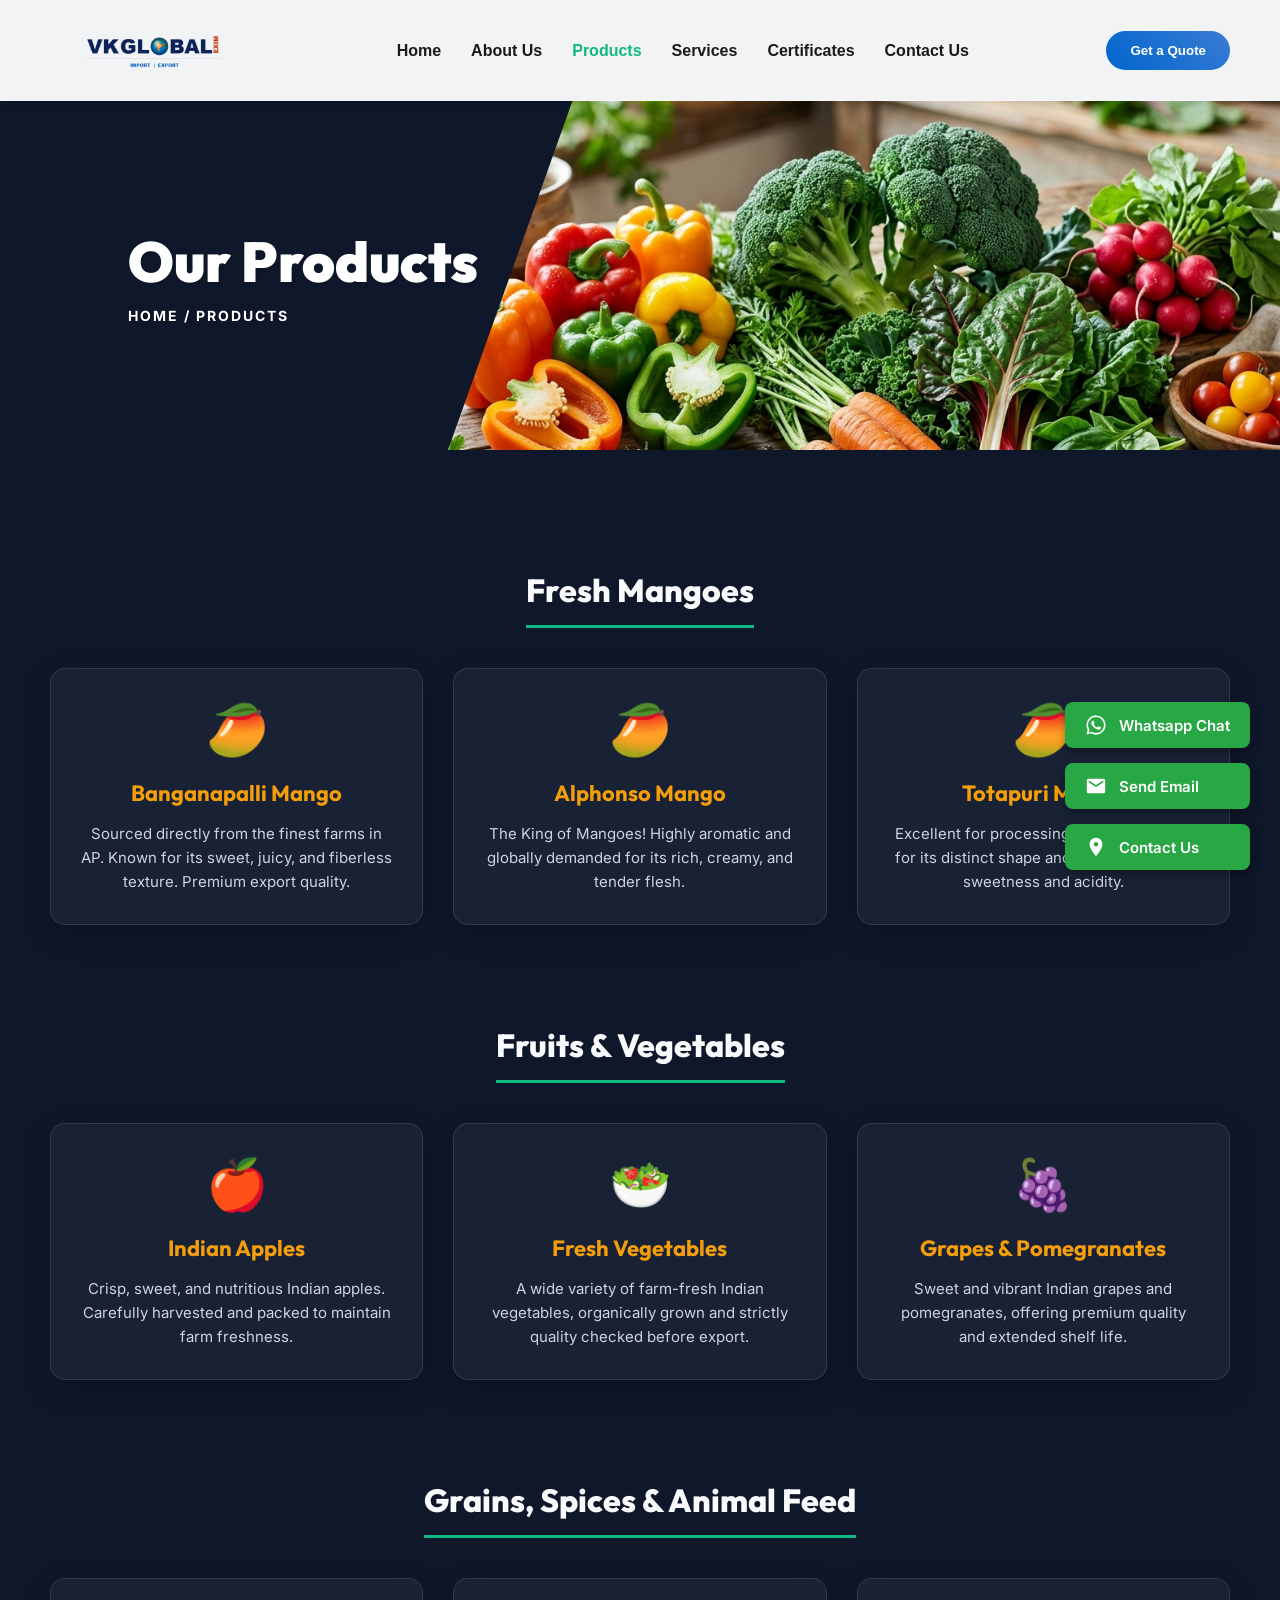
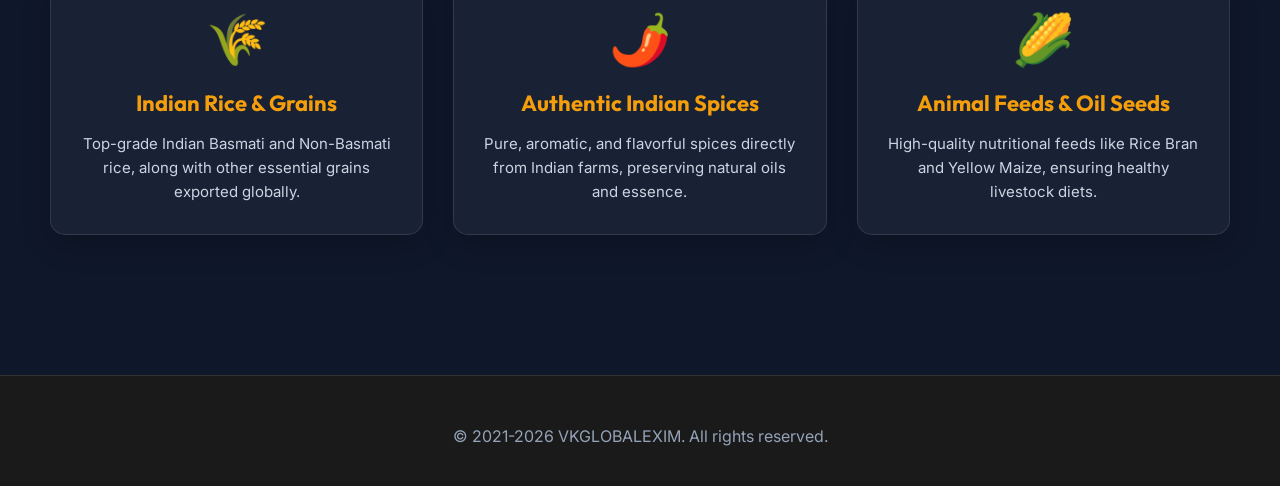
<file: products.html>
<!DOCTYPE html>
<html lang="en">
<head>
    <meta charset="UTF-8">
    <meta name="viewport" content="width=device-width, initial-scale=1.0">
    <meta name="description" content="Explore our premium products: Indian Mangoes, Fresh Fruits, Vegetables, and Spices. Top mango exporters from India to Canada and worldwide.">
    <meta name="keywords" content="Mango Exporters from India to Canada, Fresh Mangoes India, Banganapalli Mangoes Export, Indian Agricultural Products, VK GLOBAL EXIM, Fruit Exporters India">
    <title>Our Products | Mango Exporters from India to Canada | VK GLOBAL EXIM</title>
    <link href="https://fonts.googleapis.com/css2?family=Outfit:wght@500;700;800&family=Inter:wght@400;600&display=swap" rel="stylesheet">
    <link rel="stylesheet" href="style.css">
    <style>
        /* Navbar Styles */
        .navbar {
            position: fixed;
            top: 0;
            width: 100%;
            padding: 10px 50px;
            display: flex;
            justify-content: space-between;
            align-items: center;
            background: rgba(255, 255, 255, 0.95);
            box-shadow: 0 2px 10px rgba(0,0,0,0.1);
            z-index: 1000;
        }
        .logo-link {
            display: flex;
            align-items: center;
            text-decoration: none;
        }
        .logo-img {
            height: 80px; 
            object-fit: contain;
        }
        .nav-links {
            display: flex;
            list-style: none;
            gap: 30px;
            margin: 0;
            padding: 0;
        }
        .nav-links a {
            color: #1a1a1a;
            text-decoration: none;
            font-size: 16px;
            font-weight: 700;
            font-family: 'Montserrat', sans-serif;
            transition: color 0.3s ease;
        }
        .nav-links a:hover {
            color: #0066cc;
        }
        .cta-btn {
            padding: 12px 24px;
            border-radius: 30px;
            font-weight: 700;
            cursor: pointer;
            transition: all 0.3s ease;
            border: none;
            font-family: 'Montserrat', sans-serif;
            background: linear-gradient(45deg, #0066cc, #3a7bd5);
            color: white;
        }
        .cta-btn:hover {
            box-shadow: 0 0 15px rgba(0, 102, 204, 0.5);
            transform: translateY(-2px);
        }

        /* Floating Action Menu */
        .floating-action-menu {
            position: fixed;
            bottom: 30px;
            right: 30px;
            display: flex;
            flex-direction: column;
            gap: 15px;
            z-index: 1000;
        }
        .action-button {
            display: flex;
            align-items: center;
            gap: 12px;
            background-color: #28a745;
            color: #ffffff;
            padding: 12px 20px;
            border-radius: 8px;
            text-decoration: none;
            font-weight: 600;
            font-size: 15px;
            box-shadow: 0 4px 10px rgba(0,0,0,0.3);
            transition: all 0.3s ease;
            min-width: 180px;
            justify-content: flex-start;
        }
        .action-button:hover {
            background-color: #218838;
            transform: translateY(-3px);
            box-shadow: 0 6px 15px rgba(0,0,0,0.4);
            color: #ffffff !important;
        }
        .action-button svg {
            fill: #ffffff;
            width: 22px;
            height: 22px;
        }

        .products-section {
            padding: 80px 50px;
            background: var(--bg-color);
        }
        
        .product-card {
            background: rgba(30, 41, 59, 0.7);
            border-radius: 15px;
            padding: 30px;
            box-shadow: 0 10px 30px rgba(0,0,0,0.2);
            text-align: center;
            transition: transform 0.3s ease, box-shadow 0.3s ease, border-color 0.3s ease;
            border: 1px solid rgba(255, 255, 255, 0.1);
        }
        
        .product-card:hover {
            transform: translateY(-10px);
            box-shadow: 0 20px 40px rgba(16, 185, 129, 0.15);
            border-color: rgba(16, 185, 129, 0.4);
        }

        .product-icon {
            font-size: 50px;
            margin-bottom: 20px;
        }

        .product-title {
            color: #f59e0b;
            font-size: 22px;
            font-weight: 700;
            margin-bottom: 15px;
        }

        .product-desc {
            color: #cbd5e1;
            font-size: 15px;
            line-height: 1.6;
        }

        .category-title {
            text-align: center;
            font-size: 32px;
            font-weight: 800;
            color: #f8fafc;
            margin: 40px 0;
            padding-bottom: 15px;
            border-bottom: 3px solid #10b981;
            display: inline-block;
        }
    </style>
</head>
<body style="position: relative; min-height: 100%; top: 0px;">
    
    <nav class="navbar">
        <a href="index.html" class="logo-link">
            <img src="logo.png" alt="VK GLOBAL EXIM Logo" class="logo-img">
        </a>
        <ul class="nav-links">
            <li><a href="index.html">Home</a></li>
            <li><a href="about.html">About Us</a></li>
            <li><a href="products.html" style="color: #10b981;">Products</a></li>
            <li><a href="index.html#services">Services</a></li>
            <li><a href="certificates.html">Certificates</a></li>
            <li><a href="index.html#contact">Contact Us</a></li>
        </ul>
        <button class="cta-btn" onclick="window.location.href='index.html#contact'">Get a Quote</button>
    </nav>

    <!-- Banner -->
    <section style="position: relative; height: 350px; display: flex; align-items: center; overflow: hidden; background-color: #0f172a; margin-top: 100px;">
      <div style="flex: 1; padding-left: 10%; z-index: 2;">
        <h1 style="font-size: 3.5rem; font-weight: 900; color: #ffffff; text-transform: capitalize; margin-bottom: 10px; text-shadow: 1px 1px 3px rgba(0,0,0,0.2);">Our Products</h1>
        <p style="color: #ffffff; font-weight: 700; font-size: 14px; letter-spacing: 2px; text-transform: uppercase; text-shadow: 1px 1px 2px rgba(0,0,0,0.2);">
          <a href="index.html" style="color: #ffffff; text-decoration: none;">HOME</a> / PRODUCTS
        </p>
      </div>
      <div style="position: absolute; top: 0; right: 0; bottom: 0; width: 65%; background-image: url('vegetables.png'); background-size: cover; background-position: center; clip-path: polygon(15% 0, 100% 0, 100% 100%, 0% 100%); z-index: 1;">
      </div>
    </section>

    <!-- Products Content -->
    <section class="products-section container">
        
        <div style="text-align: center;">
            <h2 class="category-title">Fresh Mangoes</h2>
        </div>
        <div class="services-grid" style="display: grid; grid-template-columns: repeat(auto-fit, minmax(300px, 1fr)); gap: 30px; margin-bottom: 60px;">
            <div class="product-card">
                <div class="product-icon">🥭</div>
                <h3 class="product-title">Banganapalli Mango</h3>
                <p class="product-desc">Sourced directly from the finest farms in AP. Known for its sweet, juicy, and fiberless texture. Premium export quality.</p>
            </div>
            <div class="product-card">
                <div class="product-icon">🥭</div>
                <h3 class="product-title">Alphonso Mango</h3>
                <p class="product-desc">The King of Mangoes! Highly aromatic and globally demanded for its rich, creamy, and tender flesh.</p>
            </div>
            <div class="product-card">
                <div class="product-icon">🥭</div>
                <h3 class="product-title">Totapuri Mango</h3>
                <p class="product-desc">Excellent for processing and pulp. Known for its distinct shape and perfect blend of sweetness and acidity.</p>
            </div>
        </div>

        <div style="text-align: center;">
            <h2 class="category-title">Fruits & Vegetables</h2>
        </div>
        <div class="services-grid" style="display: grid; grid-template-columns: repeat(auto-fit, minmax(300px, 1fr)); gap: 30px; margin-bottom: 60px;">
            <div class="product-card">
                <div class="product-icon">🍎</div>
                <h3 class="product-title">Indian Apples</h3>
                <p class="product-desc">Crisp, sweet, and nutritious Indian apples. Carefully harvested and packed to maintain farm freshness.</p>
            </div>
            <div class="product-card">
                <div class="product-icon">🥗</div>
                <h3 class="product-title">Fresh Vegetables</h3>
                <p class="product-desc">A wide variety of farm-fresh Indian vegetables, organically grown and strictly quality checked before export.</p>
            </div>
            <div class="product-card">
                <div class="product-icon">🍇</div>
                <h3 class="product-title">Grapes & Pomegranates</h3>
                <p class="product-desc">Sweet and vibrant Indian grapes and pomegranates, offering premium quality and extended shelf life.</p>
            </div>
        </div>

        <div style="text-align: center;">
            <h2 class="category-title">Grains, Spices & Animal Feed</h2>
        </div>
        <div class="services-grid" style="display: grid; grid-template-columns: repeat(auto-fit, minmax(300px, 1fr)); gap: 30px; margin-bottom: 60px;">
            <div class="product-card">
                <div class="product-icon">🌾</div>
                <h3 class="product-title">Indian Rice & Grains</h3>
                <p class="product-desc">Top-grade Indian Basmati and Non-Basmati rice, along with other essential grains exported globally.</p>
            </div>
            <div class="product-card">
                <div class="product-icon">🌶️</div>
                <h3 class="product-title">Authentic Indian Spices</h3>
                <p class="product-desc">Pure, aromatic, and flavorful spices directly from Indian farms, preserving natural oils and essence.</p>
            </div>
            <div class="product-card">
                <div class="product-icon">🌽</div>
                <h3 class="product-title">Animal Feeds & Oil Seeds</h3>
                <p class="product-desc">High-quality nutritional feeds like Rice Bran and Yellow Maize, ensuring healthy livestock diets.</p>
            </div>
        </div>

    </section>

    <footer style="background-color: #1a1a1a; padding: 40px 50px; text-align: center; color: white;">
        <div class="footer-content">
            <p>&copy; 2021-2026 VKGLOBALEXIM. All rights reserved.</p>
        </div>
    </footer>

    <!-- Floating Action Menu -->
    <div class="floating-action-menu">
        <a href="https://wa.me/918328015946" target="_blank" class="action-button">
            <svg viewBox="0 0 32 32" width="22" height="22" fill="#ffffff">
                <path d="M16.01 2A14 14 0 0 0 2 16.01a13.9 13.9 0 0 0 1.88 7L2 29.98l7.15-1.87A13.92 13.92 0 0 0 16 30.01 14 14 0 0 0 30 16.02 14 14 0 0 0 16.01 2zm0 25.62a11.53 11.53 0 0 1-5.89-1.6l-.42-.25-4.38 1.15 1.17-4.27-.27-.43A11.53 11.53 0 0 1 4.41 16 11.59 11.59 0 0 1 16.01 4.41 11.6 11.6 0 0 1 27.59 16 11.59 11.59 0 0 1 16.01 27.62zm6.34-8.66c-.34-.17-2.04-1-2.35-1.12-.31-.11-.54-.17-.77.17-.22.34-.88 1.12-1.08 1.34-.2.23-.4.26-.74.09a9.42 9.42 0 0 1-2.76-1.7 10.43 10.43 0 0 1-1.92-2.38c-.2-.34-.02-.53.15-.7.15-.15.34-.4.51-.6a2.6 2.6 0 0 0 .34-.56.63.63 0 0 0-.03-.6c-.08-.17-.77-1.85-1.05-2.54-.27-.66-.55-.57-.77-.58h-.65c-.23 0-.6.09-.92.42-.31.35-1.2 1.17-1.2 2.85s1.23 3.3 1.4 3.53c.17.23 2.41 3.68 5.84 5.16 2.37 1.02 3.24 1.1 4.29.93.81-.13 2.04-.84 2.33-1.65.29-.81.29-1.5.2-1.65-.08-.14-.31-.22-.65-.39z"></path>
            </svg>
            Whatsapp Chat
        </a>
        <a href="mailto:info.vkglobalexim@gmail.com" class="action-button">
            <svg viewBox="0 0 24 24" width="22" height="22" fill="#ffffff">
                <path d="M20 4H4c-1.1 0-1.99.9-1.99 2L2 18c0 1.1.9 2 2 2h16c1.1 0 2-.9 2-2V6c0-1.1-.9-2-2-2zm0 4l-8 5-8-5V6l8 5 8-5v2z"></path>
            </svg>
            Send Email
        </a>
        <a href="index.html#contact" class="action-button">
            <svg viewBox="0 0 24 24" width="22" height="22" fill="#ffffff">
                <path d="M12 2C8.13 2 5 5.13 5 9c0 5.25 7 13 7 13s7-7.75 7-13c0-3.87-3.13-7-7-7zm0 9.5c-1.38 0-2.5-1.12-2.5-2.5s1.12-2.5 2.5-2.5 2.5 1.12 2.5 2.5-1.12 2.5-2.5 2.5z"></path>
            </svg>
            Contact Us
        </a>
    </div>
</body>
</html>
</file>
<file: style.css>
﻿:root {
    --bg-color: #0f172a;
    --text-color: #f8fafc;
    --accent-blue: #10b981; /* Emerald Green */
    --accent-gold: #f59e0b; /* Mango Gold */
    --glass-bg: rgba(30, 41, 59, 0.7);
    --glass-border: rgba(255, 255, 255, 0.1);
}

* {
    margin: 0;
    padding: 0;
    box-sizing: border-box;
    font-family: 'Inter', sans-serif;
    scroll-behavior: smooth;
}

h1, h2, h3, h4, h5, h6, .logo-link {
    font-family: 'Outfit', sans-serif;
}

body {
    background-color: var(--bg-color);
    color: var(--text-color);
    overflow-x: hidden;
}

/* Navbar */
.navbar {
    position: fixed;
    top: 0;
    width: 100%;
    padding: 20px 50px;
    display: flex;
    justify-content: space-between;
    align-items: center;
    background: rgba(15, 23, 42, 0.85);
    backdrop-filter: blur(12px);
    border-bottom: 1px solid var(--glass-border);
    z-index: 100;
}

.logo-link {
    display: flex;
    align-items: center;
    text-decoration: none;
}

.logo-img {
    height: 150px;
    object-fit: contain;
}

.footer-logo {
    height: 80px;
    margin-bottom: 5px;
    object-fit: contain;
}

.nav-links {
    display: flex;
    list-style: none;
    gap: 30px;
}

.nav-links a {
    color: var(--text-color);
    text-decoration: none;
    font-size: 16px;
    font-weight: 600;
    font-family: 'Outfit', sans-serif;
    transition: color 0.3s ease;
}

.nav-links a:hover {
    color: var(--accent-blue);
}

.cta-btn, .primary-btn, .secondary-btn {
    padding: 12px 24px;
    border-radius: 30px;
    font-weight: 600;
    cursor: pointer;
    transition: all 0.3s ease;
    border: none;
    font-family: 'Outfit', sans-serif;
}

.cta-btn {
    background: linear-gradient(45deg, var(--accent-gold), #f39c12);
    color: #0f172a;
}

.cta-btn:hover {
    box-shadow: 0 0 15px rgba(245, 158, 11, 0.5);
    transform: translateY(-2px);
}

/* Hero Section */
.hero {
    position: relative;
    height: 100vh;
    display: flex;
    align-items: center;
    padding: 0 50px;
    overflow: hidden;
}

.hero-bg {
    position: absolute;
    top: 0;
    left: 0;
    width: 100%;
    height: 100%;
    background-size: cover;
    background-position: center;
    z-index: -2;
    animation: zoomInOut 20s infinite alternate;
}

.hero-overlay {
    position: absolute;
    top: 0;
    left: 0;
    width: 100%;
    height: 100%;
    background: rgba(15, 23, 42, 0.75); /* Dark overlay */
    z-index: -1;
}

#particles-js {
    position: absolute;
    width: 100%;
    height: 100%;
    top: 0;
    left: 0;
    z-index: 0;
}

@keyframes zoomInOut {
    0% { transform: scale(1); }
    100% { transform: scale(1.1); }
}

.hero-content {
    max-width: 800px;
    z-index: 10;
    pointer-events: none; /* Let clicks pass through to 3D canvas if needed */
}

.hero-buttons {
    pointer-events: auto;
}

.hero-title {
    font-size: 64px;
    font-weight: 800;
    line-height: 1.1;
    margin-bottom: 20px;
}

.hero-title span {
    background: linear-gradient(45deg, var(--accent-gold), #f39c12);
    -webkit-background-clip: text;
    -webkit-text-fill-color: transparent;
}

.hero-subtitle {
    font-size: 16px;
    color: #cbd5e1; /* Light slate text for readability */
    margin-bottom: 40px;
    line-height: 1.8;
    text-align: justify;
}

.hero-buttons {
    display: flex;
    gap: 20px;
}

.primary-btn {
    background: var(--text-color);
    color: var(--bg-color);
}

.primary-btn:hover {
    background: var(--accent-gold);
    color: #000;
}

.secondary-btn {
    background: transparent;
    color: var(--text-color);
    border: 1px solid var(--text-color);
}

.secondary-btn:hover {
    background: var(--glass-bg);
}

/* Services Section */
.services {
    padding: 100px 50px;
    background: linear-gradient(to bottom, #0f172a, #1e293b);
}

.section-title {
    text-align: center;
    font-size: 42px;
    margin-bottom: 60px;
}

.section-title span {
    color: var(--accent-blue);
}

.services-grid {
    display: grid;
    grid-template-columns: repeat(auto-fit, minmax(300px, 1fr));
    gap: 40px;
}

.service-card {
    background: var(--glass-bg);
    border: 1px solid var(--glass-border);
    border-radius: 20px;
    padding: 40px;
    text-align: center;
    transition: box-shadow 0.4s ease, border-color 0.4s ease;
    transform-style: preserve-3d;
    will-change: transform;
}

.service-card:hover {
    box-shadow: 0 20px 40px rgba(16, 185, 129, 0.15); /* Emerald Green glow */
    border-color: rgba(16, 185, 129, 0.4);
    transform: translateY(-10px);
}

.icon-container {
    font-size: 48px;
    margin-bottom: 20px;
    transform: translateZ(40px);
}

.service-card h3 {
    font-size: 24px;
    margin-bottom: 15px;
    color: var(--accent-gold);
    transform: translateZ(30px);
}

.service-card p {
    color: #cbd5e1;
    line-height: 1.6;
}

.click-to-read {
    font-size: 13px;
    color: var(--accent-blue) !important;
    margin-top: 10px;
    transition: opacity 0.3s;
}

.service-card.expanded .click-to-read {
    opacity: 0;
    pointer-events: none;
    height: 0;
    margin: 0;
}

.more-info {
    max-height: 0;
    overflow: hidden;
    transition: max-height 0.5s ease-in-out, opacity 0.5s ease-in-out, margin-top 0.5s ease-in-out;
    opacity: 0;
    text-align: left;
    font-size: 14px;
    color: #cbd5e1;
}

.more-info ul {
    margin-left: 20px;
    margin-top: 10px;
    list-style-type: disc;
}

.more-info li {
    margin-bottom: 8px;
    line-height: 1.5;
}

.service-card.expanded .more-info {
    max-height: 500px;
    opacity: 1;
    margin-top: 15px;
}

/* Contact Form & 2-Column Layout */
.contact-wrapper {
    display: flex;
    flex-wrap: wrap;
    gap: 50px;
    align-items: center;
    max-width: 1200px;
    margin: 0 auto;
}

.contact-image-container {
    flex: 1;
    min-width: 300px;
    display: flex;
    justify-content: center;
    align-items: center;
}

.contact-earth-video {
    width: 100%;
    max-width: 350px;
    aspect-ratio: 1 / 1;
    object-fit: cover;
    border-radius: 50%;
    box-shadow: 0 20px 50px rgba(0, 0, 0, 0.1);
    animation: floatEarth 6s ease-in-out infinite;
}

@keyframes floatEarth {
    0% { transform: translateY(0px); }
    50% { transform: translateY(-20px); }
    100% { transform: translateY(0px); }
}

.contact-container {
    flex: 1;
    min-width: 300px;
    background: rgba(30, 41, 59, 0.8); /* slate-800 */
    padding: 40px;
    border-radius: 20px;
    border: 1px solid var(--glass-border);
    box-shadow: 0 10px 30px rgba(0, 0, 0, 0.2);
}

.enquiry-form {
    display: flex;
    flex-direction: column;
    gap: 20px;
}

.form-group input,
.form-group textarea {
    width: 100%;
    padding: 15px;
    border-radius: 10px;
    border: 1px solid rgba(255, 255, 255, 0.2);
    background: rgba(15, 23, 42, 0.6);
    font-size: 16px;
    color: var(--text-color);
    font-family: 'Inter', sans-serif;
    transition: all 0.3s ease;
}

.form-group input:focus,
.form-group textarea:focus {
    outline: none;
    border-color: var(--accent-gold);
    background: rgba(15, 23, 42, 0.9);
    box-shadow: 0 0 10px rgba(245, 158, 11, 0.2);
}

.submit-btn {
    width: 100%;
    padding: 15px;
    font-size: 18px;
    margin-top: 10px;
}

/* Footer */
footer {
    padding: 20px 50px;
    border-top: 1px solid var(--glass-border);
    text-align: center;
    background: #0B132B; /* Darker than slate for footer */
}

.footer-content p {
    margin-top: 10px;
    color: #94a3b8; /* slate-400 */
}

/* Floating Action Menu */
.floating-action-menu {
    position: fixed;
    bottom: 40px;
    right: 40px;
    display: flex;
    flex-direction: column;
    gap: 12px;
    z-index: 1000;
}

.action-button {
    background-color: #28a745;
    color: #ffffff;
    text-decoration: none;
    padding: 12px 24px;
    border-radius: 12px;
    display: flex;
    align-items: center;
    gap: 12px;
    font-weight: 700;
    font-size: 16px;
    box-shadow: 0 4px 10px rgba(0, 0, 0, 0.15);
    transition: all 0.3s ease;
    justify-content: center;
    min-width: 200px;
}

.action-button:hover {
    transform: translateY(-3px);
    box-shadow: 0 6px 15px rgba(0, 0, 0, 0.2);
    background-color: #218838;
}

/* Responsive */
@media (max-width: 768px) {
    .floating-action-menu {
        bottom: 20px;
        right: 20px;
    }
    
    .action-button {
        padding: 10px 20px;
        font-size: 14px;
        min-width: 170px;
    }
    .hero-title {
        font-size: 48px;
    }
    .nav-links {
        display: none; /* simple mobile fallback */
    }
    .navbar {
        padding: 20px;
    }
    .hero {
        padding: 0 20px;
    }
}

 / *   P r o d u c t   M o d a l   S t y l e s   * / 
 . p r o d u c t - m o d a l   { 
         d i s p l a y :   n o n e ; 
         p o s i t i o n :   f i x e d ; 
         z - i n d e x :   2 0 0 0 ; 
         l e f t :   0 ; 
         t o p :   0 ; 
         w i d t h :   1 0 0 % ; 
         h e i g h t :   1 0 0 % ; 
         o v e r f l o w :   a u t o ; 
         b a c k g r o u n d - c o l o r :   r g b a ( 0 , 0 , 0 , 0 . 6 ) ; 
         b a c k d r o p - f i l t e r :   b l u r ( 5 p x ) ; 
 } 
 
 . p r o d u c t - m o d a l - c o n t e n t   { 
         b a c k g r o u n d - c o l o r :   # f e f e f e ; 
         m a r g i n :   5 %   a u t o ; 
         p a d d i n g :   0 ; 
         b o r d e r - r a d i u s :   1 2 p x ; 
         w i d t h :   8 0 % ; 
         m a x - w i d t h :   9 0 0 p x ; 
         b o x - s h a d o w :   0   1 5 p x   3 0 p x   r g b a ( 0 , 0 , 0 , 0 . 2 ) ; 
         p o s i t i o n :   r e l a t i v e ; 
         a n i m a t i o n :   m o d a l F a d e I n   0 . 4 s   e a s e ; 
 } 
 
 @ k e y f r a m e s   m o d a l F a d e I n   { 
         f r o m   {   o p a c i t y :   0 ;   t r a n s f o r m :   t r a n s l a t e Y ( - 3 0 p x ) ;   } 
         t o   {   o p a c i t y :   1 ;   t r a n s f o r m :   t r a n s l a t e Y ( 0 ) ;   } 
 } 
 
 . c l o s e - m o d a l   { 
         p o s i t i o n :   a b s o l u t e ; 
         r i g h t :   2 0 p x ; 
         t o p :   1 5 p x ; 
         c o l o r :   # a a a ; 
         f o n t - s i z e :   2 8 p x ; 
         f o n t - w e i g h t :   b o l d ; 
         c u r s o r :   p o i n t e r ; 
         z - i n d e x :   1 0 ; 
 } 
 
 . c l o s e - m o d a l : h o v e r , 
 . c l o s e - m o d a l : f o c u s   { 
         c o l o r :   # 3 3 3 ; 
         t e x t - d e c o r a t i o n :   n o n e ; 
 } 
 
 . p r o d u c t - m o d a l - b o d y   { 
         d i s p l a y :   f l e x ; 
         f l e x - w r a p :   w r a p ; 
 } 
 
 . p r o d u c t - i m a g e - s e c t i o n   { 
         f l e x :   1 ; 
         m i n - w i d t h :   3 0 0 p x ; 
         p o s i t i o n :   r e l a t i v e ; 
         b a c k g r o u n d :   # f 5 f 5 f 5 ; 
         b o r d e r - r a d i u s :   1 2 p x   0   0   1 2 p x ; 
         d i s p l a y :   f l e x ; 
         a l i g n - i t e m s :   c e n t e r ; 
         j u s t i f y - c o n t e n t :   c e n t e r ; 
         o v e r f l o w :   h i d d e n ; 
 } 
 
 # m o d a l - p r o d u c t - i m a g e   { 
         w i d t h :   1 0 0 % ; 
         h e i g h t :   1 0 0 % ; 
         o b j e c t - f i t :   c o v e r ; 
         m a x - h e i g h t :   5 0 0 p x ; 
 } 
 
 . s l i d e r - b t n   { 
         p o s i t i o n :   a b s o l u t e ; 
         t o p :   5 0 % ; 
         t r a n s f o r m :   t r a n s l a t e Y ( - 5 0 % ) ; 
         b a c k g r o u n d :   r g b a ( 2 5 5 , 2 5 5 , 2 5 5 , 0 . 7 ) ; 
         b o r d e r :   n o n e ; 
         f o n t - s i z e :   2 4 p x ; 
         p a d d i n g :   1 0 p x   1 5 p x ; 
         c u r s o r :   p o i n t e r ; 
         b o r d e r - r a d i u s :   5 0 % ; 
         t r a n s i t i o n :   0 . 3 s ; 
 } 
 
 . s l i d e r - b t n : h o v e r   { 
         b a c k g r o u n d :   r g b a ( 2 5 5 , 2 5 5 , 2 5 5 , 1 ) ; 
 } 
 
 . p r e v - b t n   {   l e f t :   1 0 p x ;   } 
 . n e x t - b t n   {   r i g h t :   1 0 p x ;   } 
 
 . p r o d u c t - d e t a i l s - s e c t i o n   { 
         f l e x :   1 ; 
         m i n - w i d t h :   3 0 0 p x ; 
         p a d d i n g :   4 0 p x ; 
 } 
 
 . p r o d u c t - d e t a i l s - t a b l e   { 
         w i d t h :   1 0 0 % ; 
         b o r d e r - c o l l a p s e :   c o l l a p s e ; 
         m a r g i n - b o t t o m :   2 0 p x ; 
 } 
 
 . p r o d u c t - d e t a i l s - t a b l e   t d   { 
         p a d d i n g :   1 2 p x   1 0 p x ; 
         b o r d e r - b o t t o m :   1 p x   s o l i d   # e e e ; 
         c o l o r :   # 5 5 5 ; 
         f o n t - s i z e :   1 5 p x ; 
 } 
 
 . p r o d u c t - d e t a i l s - t a b l e   t r : f i r s t - c h i l d   t d   { 
         b o r d e r - t o p :   1 p x   s o l i d   # e e e ; 
 } 
 
 . p r o d u c t - d e t a i l s - t a b l e   t d   s t r o n g   { 
         c o l o r :   # 3 3 3 ; 
 } 
 
 . s e n d - i n q u i r y - b t n : h o v e r   { 
         b a c k g r o u n d - c o l o r :   # d 6 8 9 1 0   ! i m p o r t a n t ; 
         t r a n s f o r m :   t r a n s l a t e Y ( - 2 p x ) ; 
 } 
 
 @ m e d i a   ( m a x - w i d t h :   7 6 8 p x )   { 
         . p r o d u c t - i m a g e - s e c t i o n   { 
                 b o r d e r - r a d i u s :   1 2 p x   1 2 p x   0   0 ; 
         } 
         # m o d a l - p r o d u c t - i m a g e   { 
                 m a x - h e i g h t :   3 0 0 p x ; 
         } 
         . p r o d u c t - d e t a i l s - s e c t i o n   { 
                 p a d d i n g :   2 0 p x ; 
         } 
 } 
  
 
</file>
